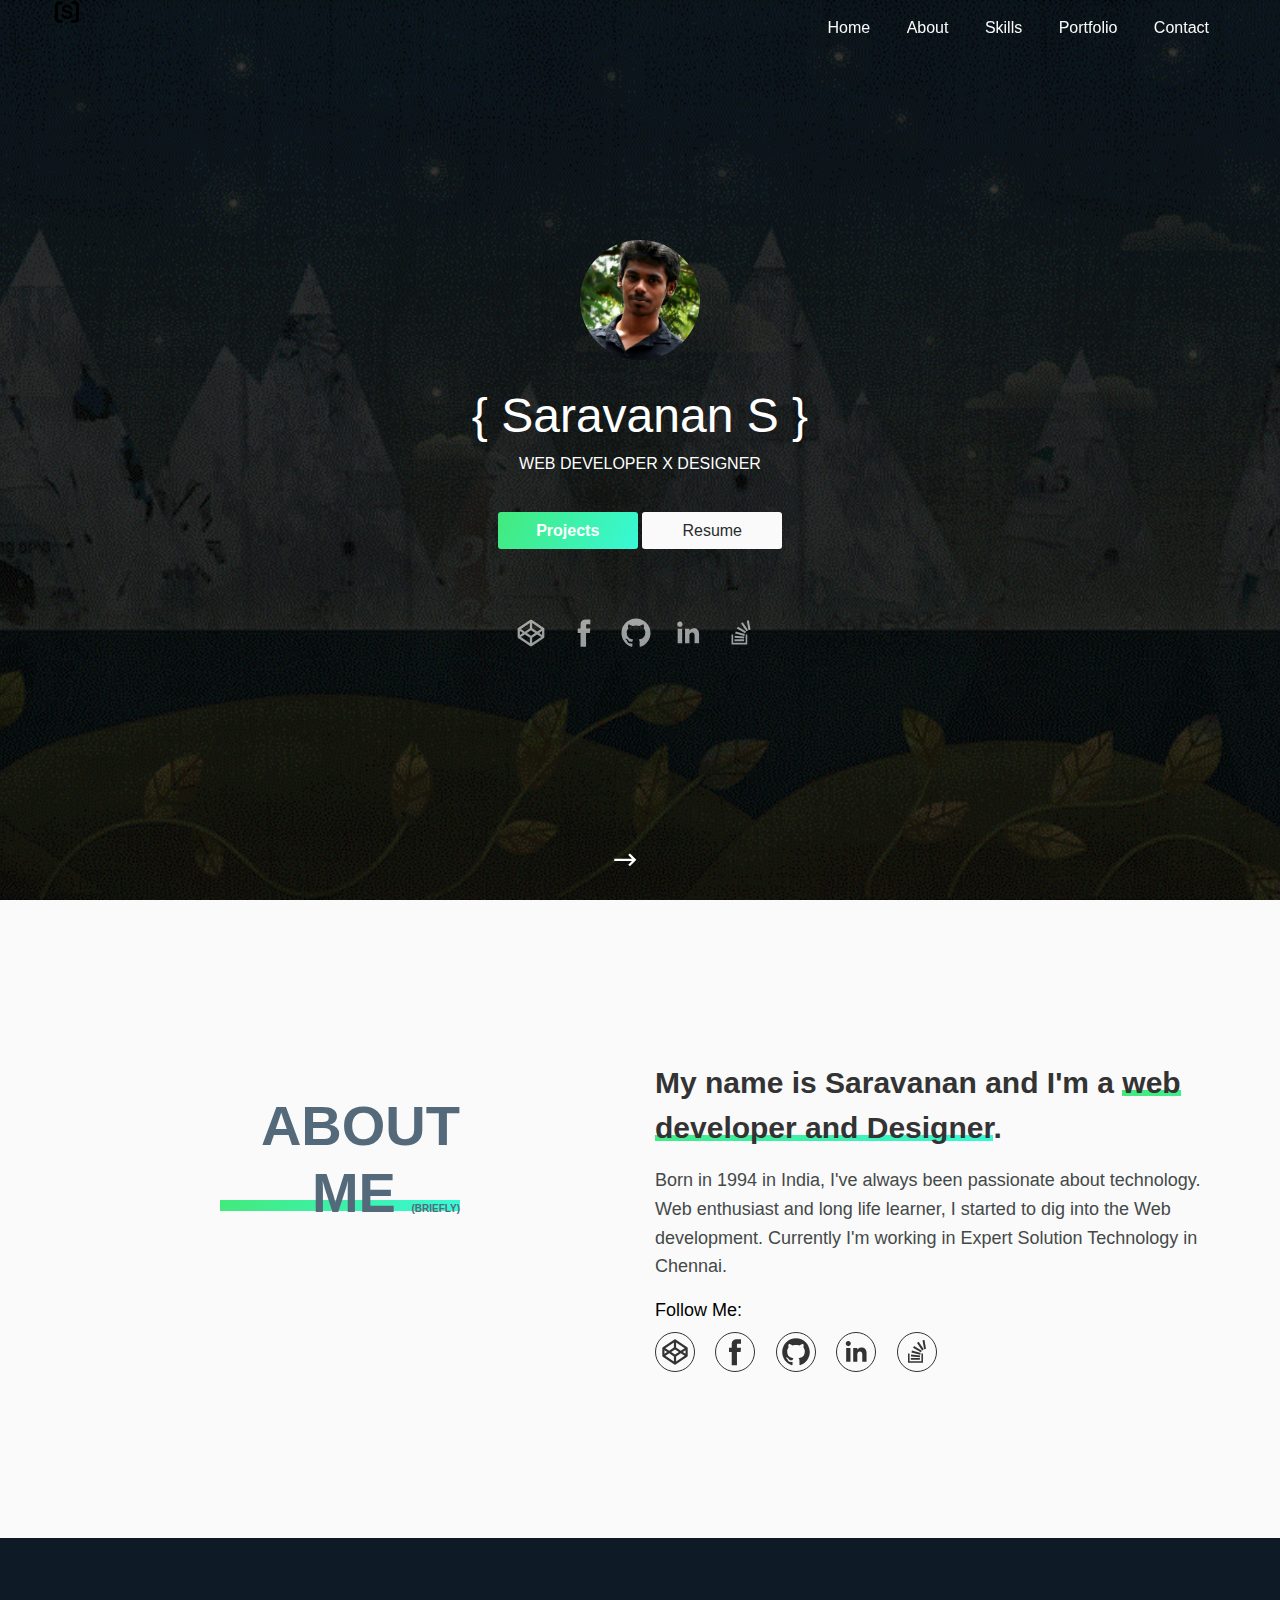
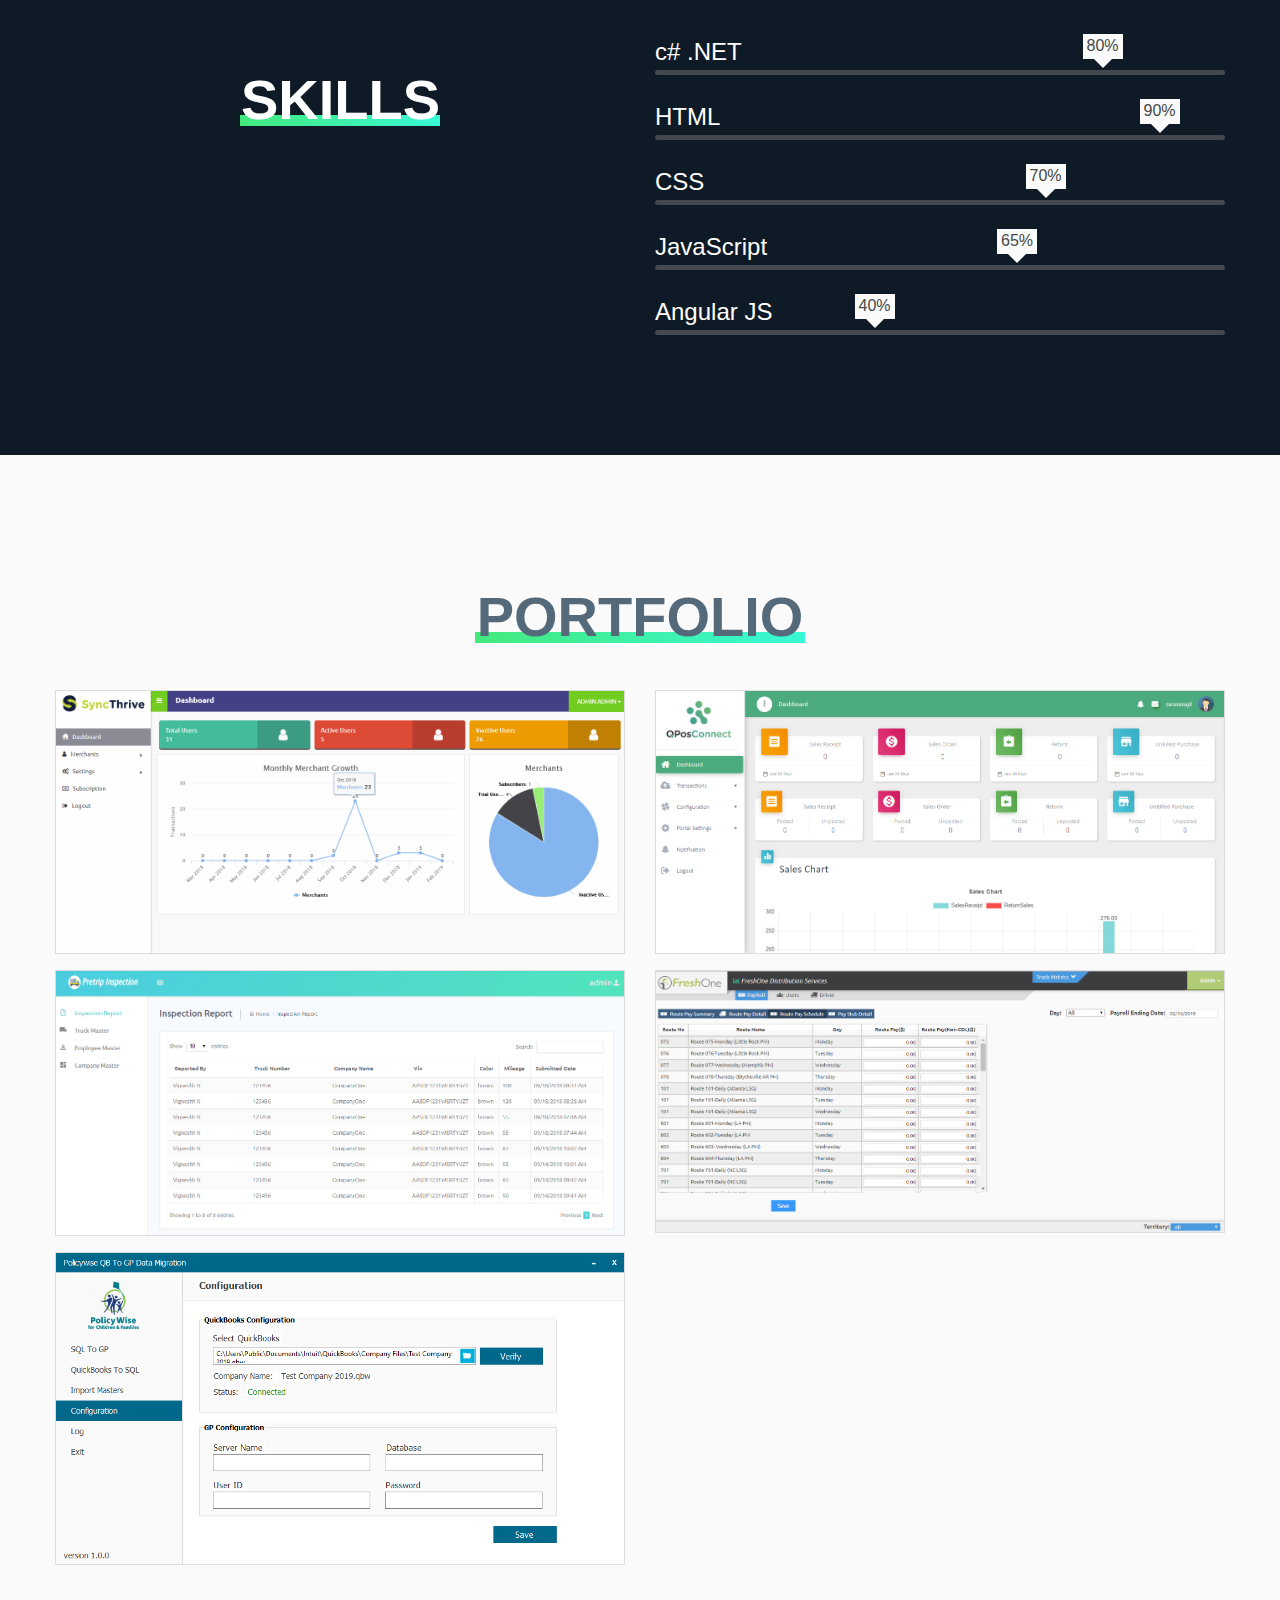
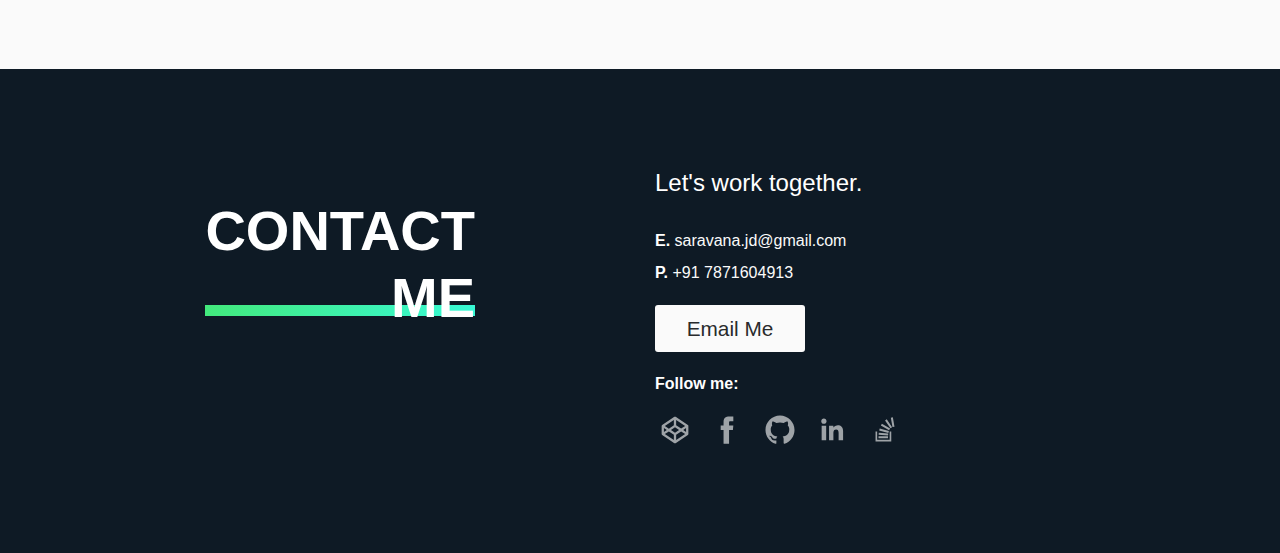
<file: index.html>
<!DOCTYPE html>
<html lang="en">

<head>
    <meta charset="UTF-8">
    <meta name="viewport" content="width=device-width, initial-scale=1.0">
    <meta http-equiv="X-UA-Compatible" content="ie=edge">
    <title>Saravana Jd</title>
    <link rel="shortcut icon" href="favicon.png" type="image/x-icon">

    <link rel="stylesheet" href="icecream.css">
    <link rel="stylesheet" href="style.css">
    <link rel="stylesheet" href="keyframes.css">

    <script src="js/jquery.min.js"></script>
    <script src="app.js"></script>
</head>

<body>
    <div class="overlay"></div>
    <div class="" id="menu">
        <div class="container">
            <div class="row">
                <div class="col-2">
                    <img src="favicon.png" alt="">
                </div>
                <div class="col-10 menu-sm">
                    <div class="top-menu">
                        <input id="chkShowMenu" type="checkbox" />
                        <span></span>
                        <span></span>
                        <span></span>
                        <ul class="menu">
                            <li><a href="#header">Home</a></li>
                            <li><a href="#about">About</a></li>
                            <li><a href="#skills">Skills</a></li>
                            <li><a href="#portfolio">Portfolio</a></li>
                            <li><a href="#contact">Contact</a></li>
                        </ul>
                    </div>
                </div>
            </div>
        </div>
    </div>
    <section id="header">
        <div class="container" style="min-height:450px;height:100vh">
            <div class="header">
                <!-- <img class="my-image" src="images/me-nose.gif" alt=""> -->
                <img class="my-image" src="images/mypicture.jpg" alt="">
                <h1>{ Saravanan S }
                    <span>Web Developer X Designer</span>
                </h1>
                <div class="btn-group">
                    <button class="btn btn-primary" id="btnPortfolio">Projects</button>
                    <a target="_blank" class="btn btn-secondary" href="Saravanan_Resume.pdf">Resume</a>
                </div>

                <ul class="social">
                    <li><a class="icon-4 codepen" href="#" title="CodePen" preserveAspectRatio="xMidYMid meet">
                            <svg viewbox="0 0 512 512">
                                <path d="M427 201.9c-0.6-4.2-2.9-8-6.4-10.3L264.2 87.3c-4.9-3.3-11.4-3.3-16.3 0L91.4 191.6c-4 2.7-6.5 7.4-6.5 12.2v104.3c0 4.8 2.5 9.6 6.5 12.2l156.4 104.3c4.9 3.3 11.4 3.3 16.3 0L420.6 320.4c4-2.6 6.6-7.4 6.6-12.2V203.9C427.1 203.2 427.1 202.6 427 201.9 427 201.7 427.1 202.6 427 201.9zM270.7 127.1l115.2 76.8 -51.5 34.4 -63.8-42.7V127.1zM241.3 127.1v68.6l-63.8 42.7 -51.5-34.4L241.3 127.1zM114.3 231.4l36.8 24.6 -36.8 24.6V231.4zM241.3 384.9L126.1 308.1l51.5-34.4 63.8 42.6V384.9zM256 290.8l-52-34.8 52-34.8 52 34.8L256 290.8zM270.7 384.9V316.3l63.8-42.6 51.5 34.4L270.7 384.9zM397.7 280.6l-36.8-24.6 36.8-24.6V280.6z"></path>
                            </svg></a></li>
                    <li><a class="icon-10 facebook" href="#" title="Facebook" preserveAspectRatio="xMidYMid meet">
                            <svg viewbox="0 0 512 512">
                                <path d="M211.9 197.4h-36.7v59.9h36.7V433.1h70.5V256.5h49.2l5.2-59.1h-54.4c0 0 0-22.1 0-33.7 0-13.9 2.8-19.5 16.3-19.5 10.9 0 38.2 0 38.2 0V82.9c0 0-40.2 0-48.8 0 -52.5 0-76.1 23.1-76.1 67.3C211.9 188.8 211.9 197.4 211.9 197.4z"></path>
                            </svg></a></li>

                    <li><a class="icon-13 github" href="#" title="GitHub" preserveAspectRatio="xMidYMid meet">
                            <svg viewbox="0 0 512 512">
                                <path d="M256 70.7c-102.6 0-185.9 83.2-185.9 185.9 0 82.1 53.3 151.8 127.1 176.4 9.3 1.7 12.3-4 12.3-8.9V389.4c-51.7 11.3-62.5-21.9-62.5-21.9 -8.4-21.5-20.6-27.2-20.6-27.2 -16.9-11.5 1.3-11.3 1.3-11.3 18.7 1.3 28.5 19.2 28.5 19.2 16.6 28.4 43.5 20.2 54.1 15.4 1.7-12 6.5-20.2 11.8-24.9 -41.3-4.7-84.7-20.6-84.7-91.9 0-20.3 7.3-36.9 19.2-49.9 -1.9-4.7-8.3-23.6 1.8-49.2 0 0 15.6-5 51.1 19.1 14.8-4.1 30.7-6.2 46.5-6.3 15.8 0.1 31.7 2.1 46.6 6.3 35.5-24 51.1-19.1 51.1-19.1 10.1 25.6 3.8 44.5 1.8 49.2 11.9 13 19.1 29.6 19.1 49.9 0 71.4-43.5 87.1-84.9 91.7 6.7 5.8 12.8 17.1 12.8 34.4 0 24.9 0 44.9 0 51 0 4.9 3 10.7 12.4 8.9 73.8-24.6 127-94.3 127-176.4C441.9 153.9 358.6 70.7 256 70.7z"></path>
                            </svg></a></li>

                    <li><a class="icon-17 linkedin" href="#" title="LinkedIn" preserveAspectRatio="xMidYMid meet">
                            <svg viewbox="0 0 512 512">
                                <path d="M186.4 142.4c0 19-15.3 34.5-34.2 34.5 -18.9 0-34.2-15.4-34.2-34.5 0-19 15.3-34.5 34.2-34.5C171.1 107.9 186.4 123.4 186.4 142.4zM181.4 201.3h-57.8V388.1h57.8V201.3zM273.8 201.3h-55.4V388.1h55.4c0 0 0-69.3 0-98 0-26.3 12.1-41.9 35.2-41.9 21.3 0 31.5 15 31.5 41.9 0 26.9 0 98 0 98h57.5c0 0 0-68.2 0-118.3 0-50-28.3-74.2-68-74.2 -39.6 0-56.3 30.9-56.3 30.9v-25.2H273.8z"></path>
                            </svg></a></li>

                    <li><a class="icon-23 stackoverflow" href="#" title="StackOverflow" preserveAspectRatio="xMidYMid meet">
                            <svg viewbox="0 0 512 512">
                                <path d="M294.8 361.2l-122 0.1 0-26 122-0.1L294.8 361.2zM377.2 213.7L356.4 93.5l-25.7 4.5 20.9 120.2L377.2 213.7zM297.8 301.8l-121.4-11.2 -2.4 25.9 121.4 11.2L297.8 301.8zM305.8 267.8l-117.8-31.7 -6.8 25.2 117.8 31.7L305.8 267.8zM321.2 238l-105-62 -13.2 22.4 105 62L321.2 238zM346.9 219.7l-68.7-100.8 -21.5 14.7 68.7 100.8L346.9 219.7zM315.5 275.5v106.5H155.6V275.5h-20.8v126.9h201.5V275.5H315.5z"></path>
                            </svg></a></li>
                </ul>
                <span class="arrow">
                    <svg xmlns="http://www.w3.org/2000/svg" width="38" height="13" viewBox="0 0 17 10">
                        <path class="cls-1" d="M6.22,8.75,3.37,5.89H17V4.12H3.37L6.22,1.25,5,0,0,5l5,5Z"></path>
                    </svg>
                </span>
            </div>
        </div>
    </section>
    <section id="about" style="padding:10rem 0">
        <div class="container">
            <div class="row">
                <div class="col-md-6">
                    <h2 class="title underline-magic">
                        About Me
                        <span style="font-size:10px">(briefly)</span>
                    </h2>
                </div>
                <div class="col-md-6">
                    <h2 class="title2">My name is Saravanan and I'm a
                        <span class="underline-magic"> web developer and Designer</span>.</h2>
                    <span class="description">
                        Born in 1994 in India, I've always been passionate about technology. Web enthusiast and long
                        life learner, I started to dig into the Web development. Currently I'm working in Expert
                        Solution Technology in Chennai.
                    </span>
                    <span style="display:block;margin-top:1rem;font-size: 18px;color: #000">Follow Me:</span>
                    <ul class="social">
                        <li><a class="icon-4 codepen" href="#" title="CodePen" preserveAspectRatio="xMidYMid meet">
                                <svg viewbox="0 0 512 512">
                                    <path d="M427 201.9c-0.6-4.2-2.9-8-6.4-10.3L264.2 87.3c-4.9-3.3-11.4-3.3-16.3 0L91.4 191.6c-4 2.7-6.5 7.4-6.5 12.2v104.3c0 4.8 2.5 9.6 6.5 12.2l156.4 104.3c4.9 3.3 11.4 3.3 16.3 0L420.6 320.4c4-2.6 6.6-7.4 6.6-12.2V203.9C427.1 203.2 427.1 202.6 427 201.9 427 201.7 427.1 202.6 427 201.9zM270.7 127.1l115.2 76.8 -51.5 34.4 -63.8-42.7V127.1zM241.3 127.1v68.6l-63.8 42.7 -51.5-34.4L241.3 127.1zM114.3 231.4l36.8 24.6 -36.8 24.6V231.4zM241.3 384.9L126.1 308.1l51.5-34.4 63.8 42.6V384.9zM256 290.8l-52-34.8 52-34.8 52 34.8L256 290.8zM270.7 384.9V316.3l63.8-42.6 51.5 34.4L270.7 384.9zM397.7 280.6l-36.8-24.6 36.8-24.6V280.6z"></path>
                                </svg></a></li>
                        <li><a class="icon-10 facebook" href="#" title="Facebook" preserveAspectRatio="xMidYMid meet">
                                <svg viewbox="0 0 512 512">
                                    <path d="M211.9 197.4h-36.7v59.9h36.7V433.1h70.5V256.5h49.2l5.2-59.1h-54.4c0 0 0-22.1 0-33.7 0-13.9 2.8-19.5 16.3-19.5 10.9 0 38.2 0 38.2 0V82.9c0 0-40.2 0-48.8 0 -52.5 0-76.1 23.1-76.1 67.3C211.9 188.8 211.9 197.4 211.9 197.4z"></path>
                                </svg></a></li>

                        <li><a class="icon-13 github" href="#" title="GitHub" preserveAspectRatio="xMidYMid meet">
                                <svg viewbox="0 0 512 512">
                                    <path d="M256 70.7c-102.6 0-185.9 83.2-185.9 185.9 0 82.1 53.3 151.8 127.1 176.4 9.3 1.7 12.3-4 12.3-8.9V389.4c-51.7 11.3-62.5-21.9-62.5-21.9 -8.4-21.5-20.6-27.2-20.6-27.2 -16.9-11.5 1.3-11.3 1.3-11.3 18.7 1.3 28.5 19.2 28.5 19.2 16.6 28.4 43.5 20.2 54.1 15.4 1.7-12 6.5-20.2 11.8-24.9 -41.3-4.7-84.7-20.6-84.7-91.9 0-20.3 7.3-36.9 19.2-49.9 -1.9-4.7-8.3-23.6 1.8-49.2 0 0 15.6-5 51.1 19.1 14.8-4.1 30.7-6.2 46.5-6.3 15.8 0.1 31.7 2.1 46.6 6.3 35.5-24 51.1-19.1 51.1-19.1 10.1 25.6 3.8 44.5 1.8 49.2 11.9 13 19.1 29.6 19.1 49.9 0 71.4-43.5 87.1-84.9 91.7 6.7 5.8 12.8 17.1 12.8 34.4 0 24.9 0 44.9 0 51 0 4.9 3 10.7 12.4 8.9 73.8-24.6 127-94.3 127-176.4C441.9 153.9 358.6 70.7 256 70.7z"></path>
                                </svg></a></li>

                        <li><a class="icon-17 linkedin" href="#" title="LinkedIn" preserveAspectRatio="xMidYMid meet">
                                <svg viewbox="0 0 512 512">
                                    <path d="M186.4 142.4c0 19-15.3 34.5-34.2 34.5 -18.9 0-34.2-15.4-34.2-34.5 0-19 15.3-34.5 34.2-34.5C171.1 107.9 186.4 123.4 186.4 142.4zM181.4 201.3h-57.8V388.1h57.8V201.3zM273.8 201.3h-55.4V388.1h55.4c0 0 0-69.3 0-98 0-26.3 12.1-41.9 35.2-41.9 21.3 0 31.5 15 31.5 41.9 0 26.9 0 98 0 98h57.5c0 0 0-68.2 0-118.3 0-50-28.3-74.2-68-74.2 -39.6 0-56.3 30.9-56.3 30.9v-25.2H273.8z"></path>
                                </svg></a></li>

                        <li><a class="icon-23 stackoverflow" href="#" title="StackOverflow" preserveAspectRatio="xMidYMid meet">
                                <svg viewbox="0 0 512 512">
                                    <path d="M294.8 361.2l-122 0.1 0-26 122-0.1L294.8 361.2zM377.2 213.7L356.4 93.5l-25.7 4.5 20.9 120.2L377.2 213.7zM297.8 301.8l-121.4-11.2 -2.4 25.9 121.4 11.2L297.8 301.8zM305.8 267.8l-117.8-31.7 -6.8 25.2 117.8 31.7L305.8 267.8zM321.2 238l-105-62 -13.2 22.4 105 62L321.2 238zM346.9 219.7l-68.7-100.8 -21.5 14.7 68.7 100.8L346.9 219.7zM315.5 275.5v106.5H155.6V275.5h-20.8v126.9h201.5V275.5H315.5z"></path>
                                </svg></a></li>
                    </ul>
                </div>
            </div>
        </div>
    </section>
    <section id="skills" class="">
        <div class="container">
            <div class="row">
                <div class="col-md-6">
                    <h2 class="title underline-magic" style="color:#fff;width:200px">
                        Skills
                    </h2>
                </div>
                <div class="col-md-6">
                    <ul class="skills-progress-bar">
                        <li class="progress-bar">
                            <span class="progress-bar-title">c# .NET</span>
                            <div class="progress-bar-container">
                                <div class="progress-bar-progress progressed" id="progress-dotnet"></div>
                            </div>
                            <div class="progress-bar-percent" style="left:75%">80%</div>
                        </li>
                        <li class="progress-bar">
                            <span class="progress-bar-title">HTML</span>
                            <div class="progress-bar-container">
                                <div class="progress-bar-progress progressed" id="progress-html"></div>
                            </div>
                            <div class="progress-bar-percent" style="left:85%">90%</div>
                        </li>
                        <li class="progress-bar">
                            <span class="progress-bar-title">CSS</span>
                            <div class="progress-bar-container">
                                <div class="progress-bar-progress progressed" id="progress-css"></div>
                            </div>
                            <div class="progress-bar-percent" style="left:65%">70%</div>
                        </li>
                        <li class="progress-bar">
                            <span class="progress-bar-title">JavaScript</span>
                            <div class="progress-bar-container">
                                <div class="progress-bar-progress progressed" id="progress-js"></div>
                            </div>
                            <div class="progress-bar-percent" style="left:60%">65%</div>
                        </li>
                        <li class="progress-bar">
                            <span class="progress-bar-title">Angular JS</span>
                            <div class="progress-bar-container">
                                <div class="progress-bar-progress progressed" id="progress-angular"></div>
                            </div>
                            <div class="progress-bar-percent" style="left:35%">40%</div>
                        </li>
                    </ul>
                </div>
            </div>
        </div>
    </section>
    <section id="portfolio">
        <h2 class="title underline-magic" style="width:330px;text-align: center;">
            Portfolio
        </h2>
        <div class="container">
            <div class="row">
                <div class="col-md-6">
                    <div class="project">
                        <img src="images/ProjectFiles/SyncThrive_Dashboard.png" alt="">
                        <div class="details">
                            <h3><span>SyncThrive</span></h3>
                            <a href="#">view details</a>
                        </div>
                    </div>
                </div>
                <div class="col-md-6">
                    <div class="project">
                        <img src="images/ProjectFiles/QPosconnect_dasboard_users.png" alt="">
                        <div class="details">
                            <h3><span>QPosConnect</span></h3>
                            <a href="#">view details</a>
                        </div>
                    </div>
                </div>
                <div class="col-md-6">
                    <div class="project">
                        <img src="images/ProjectFiles/Pretrip_ReportMain.png" alt="">
                        <div class="details">
                            <h3><span>PreTrip</span></h3>
                            <a href="#">view details</a>
                        </div>
                    </div>
                </div>
                <div class="col-md-6">
                    <div class="project">
                        <img src="images/ProjectFiles/freshone_payschedule.png" alt="">
                        <div class="details">
                            <h3><span>FreshOne</span></h3>
                            <a href="#">view details</a>
                        </div>
                    </div>
                </div>
                <div class="col-md-6">
                    <div class="project">
                        <img src="images/ProjectFiles/Policywise_Main.png" alt="">
                        <div class="details">
                            <h3><span>Policywise</span></h3>
                            <a href="#">view details</a>
                        </div>
                    </div>
                </div>
            </div>

        </div>
    </section>
    <section id="contact">
        <div class="container">
            <div class="row">
                <div class="col-md-6">
                    <h2 class="title underline-magic" style="color:#fff;width:270px">
                        Contact me
                    </h2>
                </div>
                <div class="col-md-6">
                    <h3 style="color:#fff;">Let's work together.</h3>
                    <span> <b>E. </b> saravana.jd@gmail.com</span>
                    <span> <b>P. </b> +91 7871604913</span>
                    <a href="mailto:saravana.jd@gmail.com" class="btn-contact">Email Me</a>
                    <span><b> Follow me:</b></span>
                    <ul class="social" style="margin-top:0.6rem;">
                        <li><a class="icon-4 codepen" href="#" title="CodePen" preserveAspectRatio="xMidYMid meet">
                                <svg viewbox="0 0 512 512">
                                    <path d="M427 201.9c-0.6-4.2-2.9-8-6.4-10.3L264.2 87.3c-4.9-3.3-11.4-3.3-16.3 0L91.4 191.6c-4 2.7-6.5 7.4-6.5 12.2v104.3c0 4.8 2.5 9.6 6.5 12.2l156.4 104.3c4.9 3.3 11.4 3.3 16.3 0L420.6 320.4c4-2.6 6.6-7.4 6.6-12.2V203.9C427.1 203.2 427.1 202.6 427 201.9 427 201.7 427.1 202.6 427 201.9zM270.7 127.1l115.2 76.8 -51.5 34.4 -63.8-42.7V127.1zM241.3 127.1v68.6l-63.8 42.7 -51.5-34.4L241.3 127.1zM114.3 231.4l36.8 24.6 -36.8 24.6V231.4zM241.3 384.9L126.1 308.1l51.5-34.4 63.8 42.6V384.9zM256 290.8l-52-34.8 52-34.8 52 34.8L256 290.8zM270.7 384.9V316.3l63.8-42.6 51.5 34.4L270.7 384.9zM397.7 280.6l-36.8-24.6 36.8-24.6V280.6z"></path>
                                </svg></a></li>
                        <li><a class="icon-10 facebook" href="#" title="Facebook" preserveAspectRatio="xMidYMid meet">
                                <svg viewbox="0 0 512 512">
                                    <path d="M211.9 197.4h-36.7v59.9h36.7V433.1h70.5V256.5h49.2l5.2-59.1h-54.4c0 0 0-22.1 0-33.7 0-13.9 2.8-19.5 16.3-19.5 10.9 0 38.2 0 38.2 0V82.9c0 0-40.2 0-48.8 0 -52.5 0-76.1 23.1-76.1 67.3C211.9 188.8 211.9 197.4 211.9 197.4z"></path>
                                </svg></a></li>

                        <li><a class="icon-13 github" href="#" title="GitHub" preserveAspectRatio="xMidYMid meet">
                                <svg viewbox="0 0 512 512">
                                    <path d="M256 70.7c-102.6 0-185.9 83.2-185.9 185.9 0 82.1 53.3 151.8 127.1 176.4 9.3 1.7 12.3-4 12.3-8.9V389.4c-51.7 11.3-62.5-21.9-62.5-21.9 -8.4-21.5-20.6-27.2-20.6-27.2 -16.9-11.5 1.3-11.3 1.3-11.3 18.7 1.3 28.5 19.2 28.5 19.2 16.6 28.4 43.5 20.2 54.1 15.4 1.7-12 6.5-20.2 11.8-24.9 -41.3-4.7-84.7-20.6-84.7-91.9 0-20.3 7.3-36.9 19.2-49.9 -1.9-4.7-8.3-23.6 1.8-49.2 0 0 15.6-5 51.1 19.1 14.8-4.1 30.7-6.2 46.5-6.3 15.8 0.1 31.7 2.1 46.6 6.3 35.5-24 51.1-19.1 51.1-19.1 10.1 25.6 3.8 44.5 1.8 49.2 11.9 13 19.1 29.6 19.1 49.9 0 71.4-43.5 87.1-84.9 91.7 6.7 5.8 12.8 17.1 12.8 34.4 0 24.9 0 44.9 0 51 0 4.9 3 10.7 12.4 8.9 73.8-24.6 127-94.3 127-176.4C441.9 153.9 358.6 70.7 256 70.7z"></path>
                                </svg></a></li>

                        <li><a class="icon-17 linkedin" href="#" title="LinkedIn" preserveAspectRatio="xMidYMid meet">
                                <svg viewbox="0 0 512 512">
                                    <path d="M186.4 142.4c0 19-15.3 34.5-34.2 34.5 -18.9 0-34.2-15.4-34.2-34.5 0-19 15.3-34.5 34.2-34.5C171.1 107.9 186.4 123.4 186.4 142.4zM181.4 201.3h-57.8V388.1h57.8V201.3zM273.8 201.3h-55.4V388.1h55.4c0 0 0-69.3 0-98 0-26.3 12.1-41.9 35.2-41.9 21.3 0 31.5 15 31.5 41.9 0 26.9 0 98 0 98h57.5c0 0 0-68.2 0-118.3 0-50-28.3-74.2-68-74.2 -39.6 0-56.3 30.9-56.3 30.9v-25.2H273.8z"></path>
                                </svg></a></li>

                        <li><a class="icon-23 stackoverflow" href="#" title="StackOverflow" preserveAspectRatio="xMidYMid meet">
                                <svg viewbox="0 0 512 512">
                                    <path d="M294.8 361.2l-122 0.1 0-26 122-0.1L294.8 361.2zM377.2 213.7L356.4 93.5l-25.7 4.5 20.9 120.2L377.2 213.7zM297.8 301.8l-121.4-11.2 -2.4 25.9 121.4 11.2L297.8 301.8zM305.8 267.8l-117.8-31.7 -6.8 25.2 117.8 31.7L305.8 267.8zM321.2 238l-105-62 -13.2 22.4 105 62L321.2 238zM346.9 219.7l-68.7-100.8 -21.5 14.7 68.7 100.8L346.9 219.7zM315.5 275.5v106.5H155.6V275.5h-20.8v126.9h201.5V275.5H315.5z"></path>
                                </svg></a></li>
                    </ul>
                </div>
            </div>
        </div>
    </section>
</body>
</html>
</file>
<file: icecream.css>
@-ms-viewport {
    width: device-width;
    outline: none;
}

*,
*::after,
*::before {
    -webkit-box-sizing: border-box;
    box-sizing: border-box;
    -webkit-font-smoothing: subpixel-antialiased;
    text-rendering: optimizeLegibility
}

html {
    font-family: sans-serif;
    line-height: 1.15;
    -ms-text-size-adjust: 100%;
    -webkit-text-size-adjust: 100%;
    -ms-overflow-style: scrollbar;
    -webkit-tap-highlight-color: rgba(0, 0, 0, 0);
    min-width: 100%;
    min-height: 100vh;
}

body {
    font-family: -apple-system, system-ui, BlinkMacSystemFont, "Segoe UI", Roboto, "Helvetica Neue", Arial, sans-serif;
    font-size: 1rem;
    font-weight: normal;
    line-height: 1.5;
    color: #fff;
    background-color: #fafafa;
    margin: 0;
    padding: 0;
    width: 100%;
    height: 100vh;
    min-height: 450px;
}


ul {
    padding: 0;
}

li {
    list-style: none;
}

h1 {
    margin: .67em 0;
    font-size: 2em;
}

small,
.small {
    font-size: 85%;
}

a {
    color: #292b2c;
    text-decoration: none;
    touch-action: manipulation;
}

a:focus,
a:hover {
    color: #292b2c;
    text-decoration: none;
}

/* ScrollBar Start */

::-webkit-scrollbar-track {
    -webkit-box-shadow: inset 0 0 6px rgba(0, 0, 0, 0.3);
    border-radius: 3px;
    background-color: #45586e;
}

::-webkit-scrollbar {
    width: 6px;
    background-color: #45586e;
}

::-webkit-scrollbar-thumb {
    border-radius: 3px;
    -webkit-box-shadow: inset 0 0 6px rgba(0, 0, 0, .3);
    background-color: #43e97b;
    background: linear-gradient(120deg, #43e97b 0, #38f9d7 100%);
}

/* Scrollbar End */

/* 
.container {
    position: relative;
    margin-left: auto;
    margin-right: auto;
    padding-right: 15px;
    padding-left: 15px;
}

@media (min-width: 576px) {
    .container {
        width: 540px;
        max-width: 100%;
    }
}

@media (min-width: 768px) {
    .container {
        width: 720px;
        max-width: 100%;
    }
}

@media (min-width: 992px) {
    .container {
        width: 960px;
        max-width: 100%;
    }
}

@media (min-width: 1200px) {
    .container {
        width: 1140px;
        max-width: 100%;
    }
} */


.row {
    display: flex;
    flex-wrap: wrap;
    margin-right: -15px;
    margin-left: -15px;
}

.flex-center {
    flex-wrap: wrap;
    align-items: center;
    justify-content: center;
}

[class^="col-"] {
    position: relative;
    width: 100%;
    min-height: 1px;
    padding-right: 15px;
    padding-left: 15px;
}

.col-1 {
    flex: 0 0 8.33333%;
    max-width: 8.33333%;
}

.col-2 {
    flex: 0 0 16.66667%;
    max-width: 16.66667%;
}

.col-3 {
    flex: 0 0 25%;
    max-width: 25%;
}

.col-4 {
    flex: 0 0 33.33333%;
    max-width: 33.33333%;
}

.col-5 {
    flex: 0 0 41.66667%;
    max-width: 41.66667%;
}

.col-6 {
    flex: 0 0 50%;
    max-width: 50%;
}

.col-7 {
    flex: 0 0 58.33333%;
    max-width: 58.33333%;
}

.col-8 {
    flex: 0 0 66.66667%;
    max-width: 66.66667%;
}

.col-9 {
    flex: 0 0 75%;
    max-width: 75%;
}

.col-10 {
    flex: 0 0 83.33333%;
    max-width: 83.33333%;
}

.col-11 {
    flex: 0 0 91.66667%;
    max-width: 91.66667%;
}

.col-12 {
    flex: 0 0 100%;
    max-width: 100%;
}

.col-auto {
    flex: 0 0 auto;
    width: auto;
}

@media (min-width: 576px) {
    .col-sm {
        flex-basis: 0;
        flex-grow: 1;
        max-width: 100%;
    }

    .col-sm-auto {
        flex: 0 0 auto;
        width: auto;
    }

    .col-sm-1 {
        flex: 0 0 8.33333%;
        max-width: 8.33333%;
    }

    .col-sm-2 {
        flex: 0 0 16.66667%;
        max-width: 16.66667%;
    }

    .col-sm-3 {
        flex: 0 0 25%;
        max-width: 25%;
    }

    .col-sm-4 {
        flex: 0 0 33.33333%;
        max-width: 33.33333%;
    }

    .col-sm-5 {
        flex: 0 0 41.66667%;
        max-width: 41.66667%;
    }

    .col-sm-6 {
        flex: 0 0 50%;
        max-width: 50%;
    }

    .col-sm-7 {
        flex: 0 0 58.33333%;
        max-width: 58.33333%;
    }

    .col-sm-8 {
        flex: 0 0 66.66667%;
        max-width: 66.66667%;
    }

    .col-sm-9 {
        flex: 0 0 75%;
        max-width: 75%;
    }

    .col-sm-10 {
        flex: 0 0 83.33333%;
        max-width: 83.33333%;
    }

    .col-sm-11 {
        flex: 0 0 91.66667%;
        max-width: 91.66667%;
    }

    .col-sm-12 {
        flex: 0 0 100%;
        max-width: 100%;
    }
}

@media (min-width: 768px) {
    .col-md {
        flex-basis: 0;
        flex-grow: 1;
        max-width: 100%;
    }

    .col-md-auto {
        flex: 0 0 auto;
        width: auto;
    }

    .col-md-1 {
        flex: 0 0 8.33333%;
        max-width: 8.33333%;
    }

    .col-md-2 {
        flex: 0 0 16.66667%;
        max-width: 16.66667%;
    }

    .col-md-3 {
        flex: 0 0 25%;
        max-width: 25%;
    }

    .col-md-4 {
        flex: 0 0 33.33333%;
        max-width: 33.33333%;
    }

    .col-md-5 {
        flex: 0 0 41.66667%;
        max-width: 41.66667%;
    }

    .col-md-6 {
        flex: 0 0 50%;
        max-width: 50%;
    }

    .col-md-7 {
        flex: 0 0 58.33333%;
        max-width: 58.33333%;
    }

    .col-md-8 {
        flex: 0 0 66.66667%;
        max-width: 66.66667%;
    }

    .col-md-9 {
        flex: 0 0 75%;
        max-width: 75%;
    }

    .col-md-10 {
        flex: 0 0 83.33333%;
        max-width: 83.33333%;
    }

    .col-md-11 {
        flex: 0 0 91.66667%;
        max-width: 91.66667%;
    }

    .col-md-12 {
        flex: 0 0 100%;
        max-width: 100%;
    }
}

@media (min-width: 992px) {
    .col-lg {
        flex-basis: 0;
        flex-grow: 1;
        max-width: 100%;
    }

    .col-lg-auto {
        flex: 0 0 auto;
        width: auto;
    }

    .col-lg-1 {
        flex: 0 0 8.33333%;
        max-width: 8.33333%;
    }

    .col-lg-2 {
        flex: 0 0 16.66667%;
        max-width: 16.66667%;
    }

    .col-lg-3 {
        flex: 0 0 25%;
        max-width: 25%;
    }

    .col-lg-4 {
        flex: 0 0 33.33333%;
        max-width: 33.33333%;
    }

    .col-lg-5 {
        flex: 0 0 41.66667%;
        max-width: 41.66667%;
    }

    .col-lg-6 {
        flex: 0 0 50%;
        max-width: 50%;
    }

    .col-lg-7 {
        flex: 0 0 58.33333%;
        max-width: 58.33333%;
    }

    .col-lg-8 {
        flex: 0 0 66.66667%;
        max-width: 66.66667%;
    }

    .col-lg-9 {
        flex: 0 0 75%;
        max-width: 75%;
    }

    .col-lg-10 {
        flex: 0 0 83.33333%;
        max-width: 83.33333%;
    }

    .col-lg-11 {
        flex: 0 0 91.66667%;
        max-width: 91.66667%;
    }

    .col-lg-12 {
        flex: 0 0 100%;
        max-width: 100%;
    }
}
</file>
<file: style.css>
body {
    background-image: url('images/bg-header.gif');
    background-size: cover;
    background-position: center;
    background-repeat: no-repeat;
    color: #444948;
    font-weight: normal;
    font-size: 16px/24px;
    font-family: "ProximaNovaLight", "Helvetica Neue", Helvetica, sans-serif;
    /* font: normal 16px/24px "ProximaNovaLight", "Helvetica Neue", Helvetica, sans-serif; */
}

.overlay {
    position: absolute;
    top: 0;
    left: 0;
    width: 100%;
    min-height: 450px;
    height: 100vh;
    background-color: rgba(0, 0, 0, 0.5);
}

.container {
    position: relative;
    margin-left: auto;
    margin-right: auto;
    padding-right: 15px;
    padding-left: 15px;
    width: 100%;
    max-width: 1200px;
}

#menu {
    position: fixed;
    width: 100%;
    z-index: 10;
    transition: 0.3s ease;
}

#menu.bg-secondary {
    background: rgb(14, 26, 37);
}

ul.menu {
    text-align: right;
}

.menu li {
    padding: 1rem;
    transition: all 0.3s ease;
}

.menu li a {
    color: #fafafa;
    font-size: 1rem;
}

.menu li:hover a {
    text-decoration: underline;
}

.top-menu input {
    display: none;
}

@media (max-width: 600px) {
    .menu-sm {
        text-align: right;
    }

    .top-menu {
        display: inline-block;
        z-index: 1;
        -webkit-user-select: none;
        user-select: none;
        margin-top: 10px;
    }

    .top-menu input {
        display: block;
        margin: 0;
        padding: 0;
        width: 40px;
        height: 30px;
        position: absolute;
        top: 0;
        right: 12px;
        cursor: pointer;
        opacity: 0;
        /* hide this */
        z-index: 2;
        /* and place it over the hamburger */
        -webkit-touch-callout: none;
    }

    .top-menu span {
        display: block;
        width: 33px;
        height: 4px;
        margin-bottom: 5px;
        position: relative;
        background: #cdcdcd;
        border-radius: 3px;
        z-index: 1;
        transform-origin: 4px 0px;
        transition: transform 0.5s cubic-bezier(0.77, 0.2, 0.05, 1.0),
            background 0.5s cubic-bezier(0.77, 0.2, 0.05, 1.0),
            opacity 0.55s ease;
    }


    .top-menu span:nth-last-child(2) {
        transform-origin: 0% 0%;
    }

    .top-menu span:nth-child(4) {
        transform-origin: 0% 100%;
    }

    .top-menu input:checked~span {
        opacity: 1;
        transform: rotate(45deg) translate(-2px, -1px);
        background: #232323;
    }

    /*
 * But let's hide the middle one.
 */
    .top-menu input:checked~span:nth-child(3) {
        opacity: 0;
        transform: rotate(0deg) scale(0.2, 0.2);
    }

    /*
 * Ohyeah and the last one should go the other direction
 */
    .top-menu input:checked~span:nth-child(4) {
        transform: rotate(-45deg) translate(0, -1px);
    }

    ul.menu {
        text-align: left;
        position: absolute;
        background: #fafafa;
        width: 100%;
        max-width: 300px;
        top: 0;
        padding-top: 35px;
        right: 0;
        -webkit-font-smoothing: antialiased;
        transform-origin: 0% 0%;
        transform: translate(100%, 0);
        transition: transform 0.5s cubic-bezier(0.77, 0.2, 0.05, 1.0);
        box-shadow: 0 3px 12px rgba(27, 31, 35, .15);
        border: 1px solid #ddd;
    }

    .top-menu input:checked~.menu {
        transform: none;
    }

    .menu li {
        display: block;
        padding-left: 3rem;
        padding-top: 0.5rem;
    }

    .menu li a {
        color: #232323;
    }

    #contact {
        text-align: center;
    }

    .btn-contact {
        margin: 2rem auto !important;
    }
}

.header {
    min-height: 100vh;
    text-align: center;
    display: flex;
    flex-direction: column;
    align-items: center;
    justify-content: center;
    color: #fff;
}

.my-image {
    width: 120px;
    height: 120px;
    border-radius: 50%;
}

h1 {
    margin: 2rem 0;
    font-size: 3rem;
    font-weight: normal;
    text-align: center;
    line-height: 1;
}

h1 span {
    display: block;
    font-size: 1rem;
    padding-top: 1rem;
    text-transform: uppercase;
    font-weight: normal;
}

.btn-group {
    width: 100%;
    margin: 0.5rem 0;
    text-align: center;
}

.btn {
    display: inline-block;
    padding: 0.6rem 1rem;
    border: 0;
    border-radius: 3px;
    width: 140px;
    font-size: 16px;
    margin-bottom: 8px;
    cursor: pointer;
    transition: all 0.2s ease;
    line-height: 1.1;
    background-color: #fafafa;
}

.btn-primary {
    background: linear-gradient(120deg, #43e97b 0, #38f9d7 100%);
    color: #fff;
    font-weight: bold;
}

.btn-primary:hover {
    background: linear-gradient(60deg, #43e97b 0, #38f9d7 100%)
}

ul {
    padding: 0;
    margin: 0;
}

li {
    list-style: none;
    display: inline-block;
}

.social {
    margin-top: 3rem;
}

#about .social {
    margin-top: 0.5rem;
}

#about .social li {
    margin-right: 1rem;
    border: 1px solid #333;
    border-radius: 50%;
}

.social li {
    width: 40px;
    height: 40px;
    margin-right: 0.5rem;
    transition: all 0.3s ease;
}

.social a {
    color: rgba(255, 255, 255, 0.6);
    fill: rgba(255, 255, 255, 0.6);
}

#about .social a {
    color: rgba(0, 0, 0, 0.8);
    fill: rgba(0, 0, 0, 0.8);
}

.social li:hover {
    transform: scale(1.2);
}

.social li:hover a {
    color: #fff;
    fill: #fff;
}

.arrow {
    position: absolute;
    width: 2.1rem;
    height: 50px;
    color: #fff;
    fill: #fff;
    -webkit-transform: rotate(-90deg);
    transform: rotate(-90deg);
    top: 93vh;
    animation: bounce .8s cubic-bezier(.7, 0, .3, 1) infinite alternate;
    cursor: pointer;
}

.arrow svg {
    -webkit-transform: rotate(-90deg);
    transform: rotate(-90deg);
}

section {
    width: 100%;
    position: relative;
    min-height: 350px;
}

section:not(#header) {
    padding: 6rem 0;
}

.animate .row {
    animation: fadeInUp 2s;
}

section:nth-child(2n+1):not(#header) {
    background-color: rgb(14, 26, 37);
}


.title {
    color: #546a7b;
    background-image: -webkit-gradient(linear, left top, right top, from(#43e97b), to(#38f9d7));
    background-image: linear-gradient(to right, #43e97b 0, #38f9d7 100%);
    font-size: 3.5rem;
    margin: 2rem auto;
    line-height: 1.2;
    display: block;
    text-transform: uppercase;
    text-align: right;
    width: 240px;
    -webkit-transition: all .7s cubic-bezier(1, 0, 0, 1);
    transition: all .7s cubic-bezier(1, 0, 0, 1);
}

.underline-magic {
    background-image: linear-gradient(120deg, #43e97b 0, #38f9d7 100%);
    background-repeat: no-repeat;
    background-size: 100% .2em;
    background-position: 0 88%;
    -webkit-transition: background-size .25s ease-in;
    transition: background-size .25s ease-in;
}

.underline-magic:hover {
    background-size: 100% 75%;
}

.title2 {
    font-size: 30px;
    margin: 0px;
    margin-bottom: 1rem;
    color: #333;
}

.description {
    line-height: 1.6;
    font-size: 18px;
}

.progress-bar {
    display: block;
    margin-bottom: 1.5rem;
    position: relative;
}

.progress-bar-title {
    font-size: 1.5rem;
    font-weight: normal;
    color: #fff;
    margin-bottom: 0.5rem;
}

.progress-bar-container {
    display: block;
    width: 100%;
    height: 5px;
    background: rgb(66, 72, 78);
    border-radius: 5px;
    position: relative;
}

.progress-bar-progress {
    position: absolute;
    width: 0%;
    height: 100%;
    border-radius: 5px;
    -webkit-animation-duration: 2s;
    animation-duration: 2s;
    -webkit-animation-timing-function: ease-out;
    animation-timing-function: ease-out;
    -webkit-animation-fill-mode: both;
    animation-fill-mode: both;
}

.progressed {
    background-image: linear-gradient(120deg, #43e97b 0, #38f9d7 100%);
}

.progress-bar-percent {
    content: " ";
    position: absolute;
    background: #fafafa;
    left: 100%;
    top: 0px;
    width: 40px;
    height: 25px;
    text-align: center;
}

.progress-bar-percent::after {
    content: " ";
    display: block;
    border: 10px solid transparent;
    border-top-color: #fafafa;
    position: absolute;
    left: 10px;
}

.animate #progress-dotnet {
    -webkit-animation-name: progress-dotnet;
    animation-name: progress-dotnet;
    -webkit-animation-delay: .7s;
    animation-delay: .7s;
}

.animate #progress-html {
    -webkit-animation-name: progress-html;
    animation-name: progress-html;
    -webkit-animation-delay: 1.4s;
    animation-delay: 1.4s;
}

.animate #progress-css {
    -webkit-animation-name: progress-css;
    animation-name: progress-css;
    -webkit-animation-delay: 2.1s;
    animation-delay: 2.1s;
}

.animate #progress-js {
    -webkit-animation-name: progress-js;
    animation-name: progress-js;
    -webkit-animation-delay: 2.8s;
    animation-delay: 2.8s;
}

.animate #progress-angular {
    -webkit-animation-name: progress-angular;
    animation-name: progress-angular;
    -webkit-animation-delay: 3.5s;
    animation-delay: 3.5s;
}

/* Start Portfolio */
h3 {
    margin-top: 0;
    font-weight: normal;
    font-size: 24px;
}

#portfolio {
    position: relative;
}

#portfolio img {
    width: 100%;
    display: block;
}


.project {
    position: relative;
    color: #fff;
    margin: 0.5rem 0;
    border: 1px solid #ddd;
}

.project .details {
    position: absolute;
    top: 0;
    left: 0;
    width: 100%;
    height: 100%;
    background-color: rgba(0, 0, 0, 0.8);
    opacity: 0;
    transition: all 0.3s ease;
    display: flex;
    align-items: center;
    justify-content: center;
    flex-direction: column;
}

.project:hover .details {
    opacity: 1;
}

.project .details span {
    font-size: 3rem;
    display: block;
}

.project .details a {
    font-size: 1.3rem;
    text-decoration: underline;
    color: #fafafa;
}

.project:hover .details a {
    animation: fadeIn 1.5s ease;
}

.project:hover .details span {
    animation: fadeInLeft 0.7s ease;
}

#contact span {
    display: block;
    color: #fafafa;
    font-weight: normal;
    font-size: 1rem;
    line-height: 2;
}

#contact b {
    color: #fff;
}

.btn-contact {
    font-size: 1.3rem;
    margin: 1rem 0;
    padding: 0.5rem 0.8rem;
    background: #fafafa;
    border-radius: 3px;
    display: block;
    width: 150px;
    text-align: center;
}
</file>
<file: keyframes.css>
.animate {
    -webkit-animation-duration: 2s;
    animation-duration: 2s;
    -webkit-animation-fill-mode: both;
    animation-fill-mode: both;
}


@-webkit-keyframes fadeIn {
    0% {
        opacity: 0;
    }

    10% {
        opacity: 0;
    }

    100% {
        opacity: 1;
    }
}

@keyframes fadeIn {
    0% {
        opacity: 0;
    }

    10% {
        opacity: 0;
    }

    100% {
        opacity: 1;
    }
}

@-webkit-keyframes fadeInUp {
    0% {
        opacity: 0;
        transform: translate3d(0, 80px, 0)
    }

    100% {
        transform: translate3d(0, 0, 0);
        opacity: 1;
    }
}

@keyframes fadeInUp {
    0% {
        opacity: 0;
        transform: translate3d(0, 80px, 0)
    }

    100% {
        transform: translate3d(0, 0, 0);
        opacity: 1;
    }
}


@-webkit-keyframes fadeInLeft {
    0% {
        opacity: 0;
        transform: translate3d(80px, 0px, 0)
    }

    100% {
        transform: translate3d(0, 0, 0);
        opacity: 1;
    }
}

@keyframes fadeInLeft {
    0% {
        opacity: 0;
        transform: translate3d(80px, 0px, 0)
    }

    100% {
        transform: translate3d(0, 0, 0);
        opacity: 1;
    }
}

@-webkit-keyframes bounce {
    from {
        -webkit-transform: translateY(0);
        transform: translateY(0)
    }

    to {
        -webkit-transform: translateY(10px);
        transform: translateY(10px)
    }
}

@keyframes bounce {
    from {
        -webkit-transform: translateY(0);
        transform: translateY(0)
    }

    to {
        -webkit-transform: translateY(10px);
        transform: translateY(10px)
    }
}

@-webkit-keyframes progress-html {
    0% {
        width: 0%
    }

    100% {
        width: 90%
    }
}

@keyframes progress-html {
    0% {
        width: 0%
    }

    100% {
        width: 90%
    }
}

@-webkit-keyframes progress-css {
    0% {
        width: 0%
    }

    100% {
        width: 70%
    }
}

@keyframes progress-css {
    0% {
        width: 0%
    }

    100% {
        width: 70%
    }
}

@-webkit-keyframes progress-js {
    0% {
        width: 0%
    }

    100% {
        width: 65%
    }
}

@keyframes progress-js {
    0% {
        width: 0%
    }

    100% {
        width: 65%
    }
}

@keyframes progress-dotnet {
    0% {
        width: 0%
    }

    100% {
        width: 80%
    }
}

@-webkit-keyframes progress-dotnet {
    0% {
        width: 0%
    }

    100% {
        width: 80%
    }
}


@-webkit-keyframes progress-angular {
    0% {
        width: 0%
    }

    100% {
        width: 40%
    }
}

@keyframes progress-angular {
    0% {
        width: 0%
    }

    100% {
        width: 40%
    }
}
</file>
